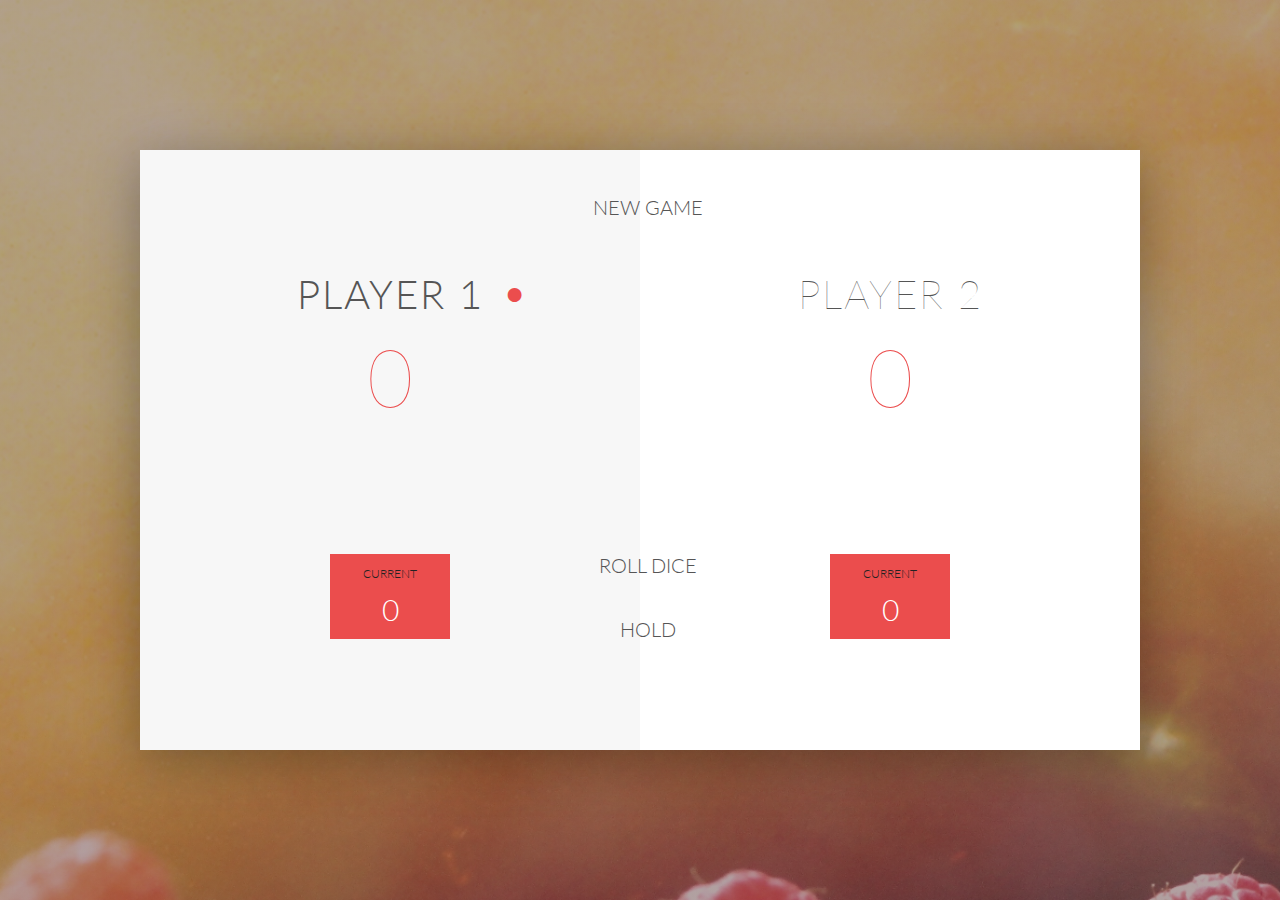
<file: index.html>
<!DOCTYPE html>
<html lang="en">
    <head>
        <meta charset="UTF-8">
        <link href="https://fonts.googleapis.com/css?family=Lato:100,300,600" rel="stylesheet" type="text/css">
        <link href="http://code.ionicframework.com/ionicons/2.0.1/css/ionicons.min.css" rel="stylesheet" type="text/css">
        <link type="text/css" rel="stylesheet" href="style.css">

        <title>Pig Game</title>
    </head>

    <body>
        <div class="wrapper clearfix">
            <div class="player-0-panel active">
                <div class="player-name" id="name-0">Player 1</div>
                <div class="player-score" id="score-0">43</div>
                <div class="player-current-box">
                    <div class="player-current-label">Current</div>
                    <div class="player-current-score" id="current-0">11</div>
                </div>
            </div>

            <div class="player-1-panel">
                <div class="player-name" id="name-1">Player 2</div>
                <div class="player-score" id="score-1">72</div>
                <div class="player-current-box">
                    <div class="player-current-label">Current</div>
                    <div class="player-current-score" id="current-1">0</div>
                </div>
            </div>

            <button class="btn-new"><i class="ion-ios-plus-outline"></i>New game</button>
            <button class="btn-roll"><i class="ion-ios-loop"></i>Roll dice</button>
            <button class="btn-hold"><i class="ion-ios-download-outline"></i>Hold</button>

            <img src="resource/img/dice-5.png" alt="Dice" class="dice">
        </div>

        <script src="app.js"></script>
    </body>
</html>
</file>
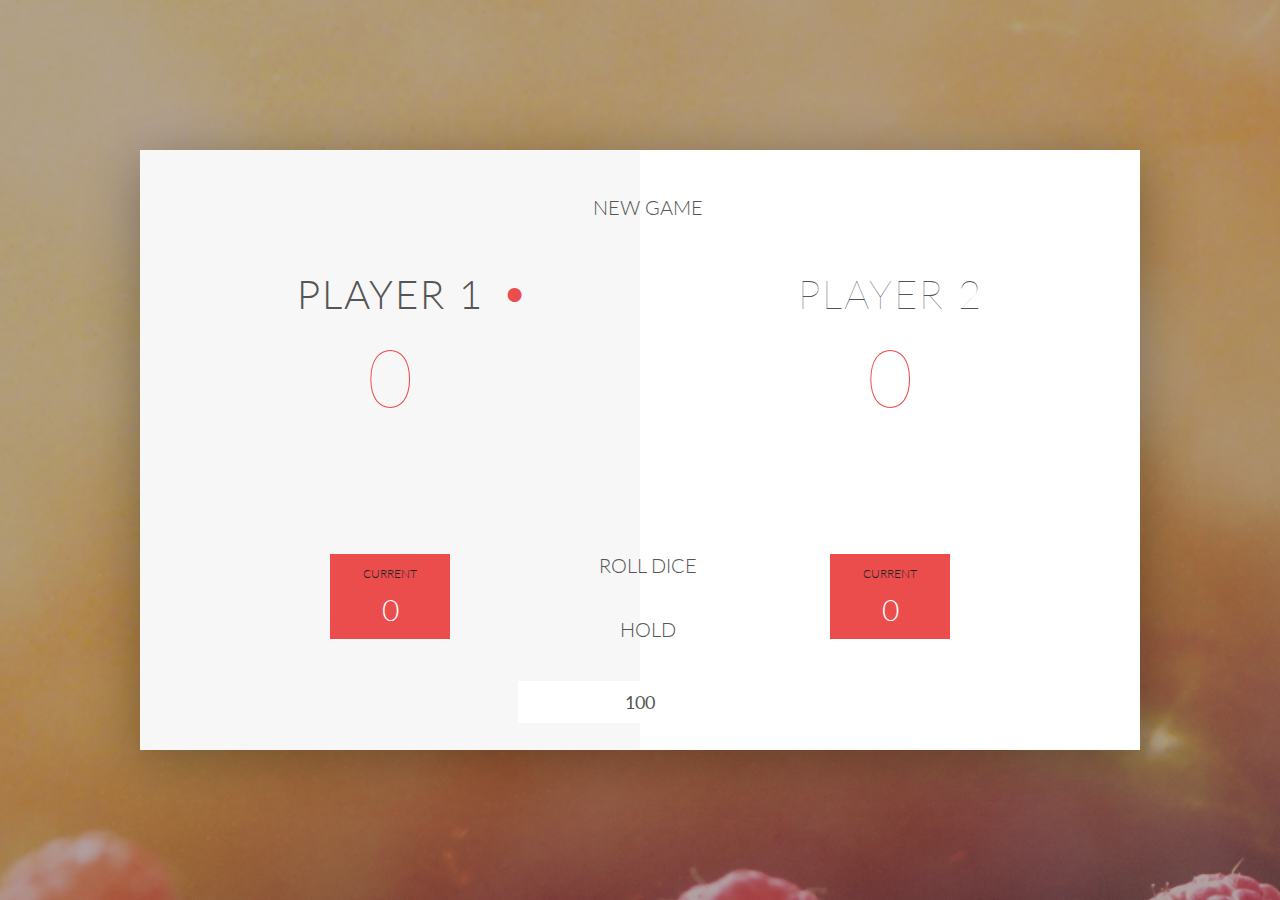
<file: index-challenge.html>
<!DOCTYPE html>
<html lang="en">
    <head>
        <meta charset="UTF-8">
        <link href="https://fonts.googleapis.com/css?family=Lato:100,300,600" rel="stylesheet" type="text/css">
        <link href="http://code.ionicframework.com/ionicons/2.0.1/css/ionicons.min.css" rel="stylesheet" type="text/css">
        <link type="text/css" rel="stylesheet" href="style.css">

        <title>Pig Game</title>
    </head>

    <body>
        <div class="wrapper clearfix">
            <div class="player-0-panel active">
                <div class="player-name" id="name-0">Player 1</div>
                <div class="player-score" id="score-0">43</div>
                <div class="player-current-box">
                    <div class="player-current-label">Current</div>
                    <div class="player-current-score" id="current-0">11</div>
                </div>
            </div>

            <div class="player-1-panel">
                <div class="player-name" id="name-1">Player 2</div>
                <div class="player-score" id="score-1">72</div>
                <div class="player-current-box">
                    <div class="player-current-label">Current</div>
                    <div class="player-current-score" id="current-1">0</div>
                </div>
            </div>

            <button class="btn-new"><i class="ion-ios-plus-outline"></i>New game</button>
            <button class="btn-roll"><i class="ion-ios-loop"></i>Roll dice</button>
            <button class="btn-hold"><i class="ion-ios-download-outline"></i>Hold</button>

            <input placeholder="Final Score" class="score-for-win" type="text" name="max-score">

            <img src="resource/img/dice-5.png" alt="Dice" class="dice">
        </div>

        <script src="app-challenge.js"></script>
    </body>
</html>
</file>
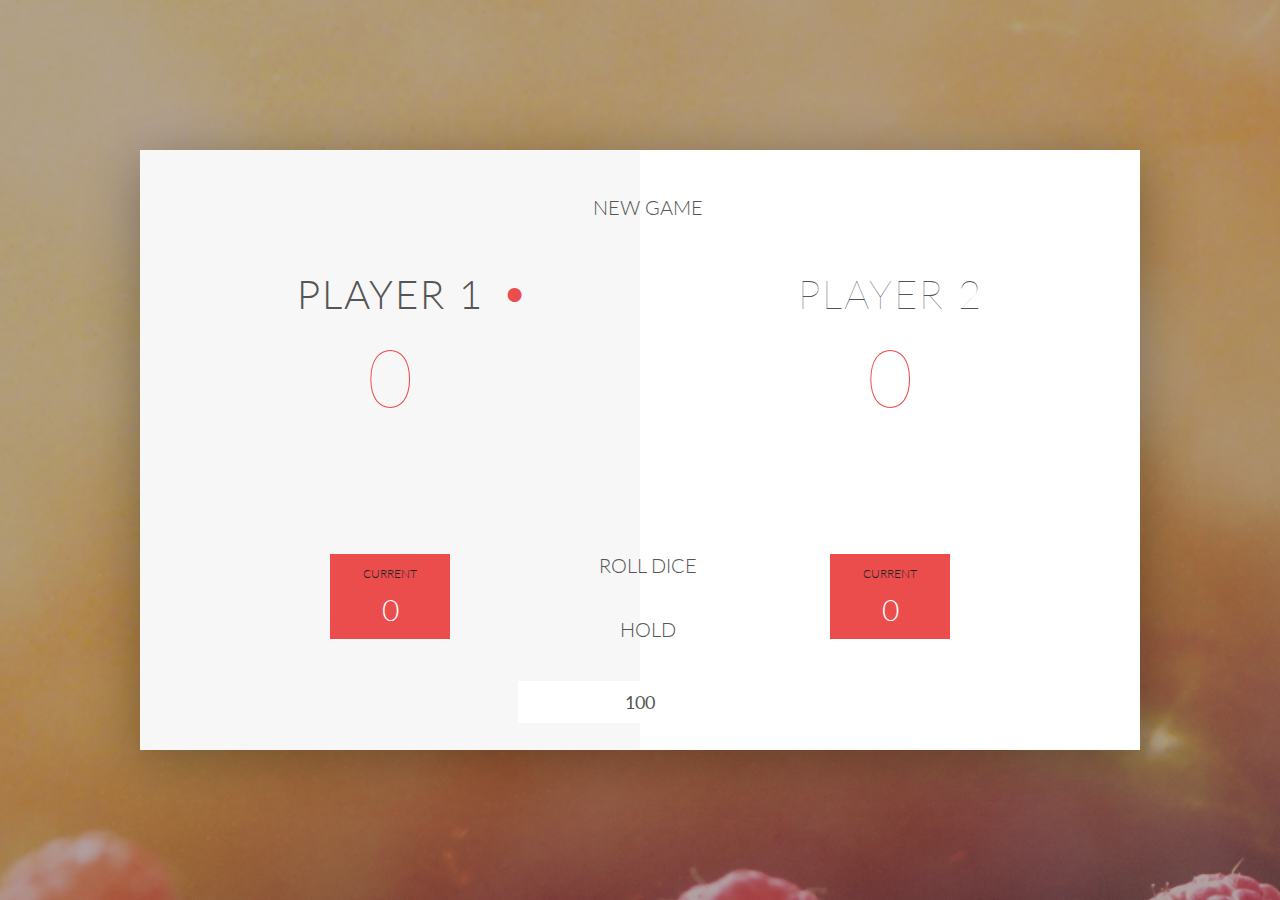
<file: index-challenge3.html>
<!DOCTYPE html>
<html lang="en">
    <head>
        <meta charset="UTF-8">
        <link href="https://fonts.googleapis.com/css?family=Lato:100,300,600" rel="stylesheet" type="text/css">
        <link href="http://code.ionicframework.com/ionicons/2.0.1/css/ionicons.min.css" rel="stylesheet" type="text/css">
        <link type="text/css" rel="stylesheet" href="style.css">

        <title>Pig Game</title>
    </head>

    <body>
        <div class="wrapper clearfix">
            <div class="player-0-panel active">
                <div class="player-name" id="name-0">Player 1</div>
                <div class="player-score" id="score-0">43</div>
                <div class="player-current-box">
                    <div class="player-current-label">Current</div>
                    <div class="player-current-score" id="current-0">11</div>
                </div>
            </div>

            <div class="player-1-panel">
                <div class="player-name" id="name-1">Player 2</div>
                <div class="player-score" id="score-1">72</div>
                <div class="player-current-box">
                    <div class="player-current-label">Current</div>
                    <div class="player-current-score" id="current-1">0</div>
                </div>
            </div>

            <button class="btn-new"><i class="ion-ios-plus-outline"></i>New game</button>
            <button class="btn-roll"><i class="ion-ios-loop"></i>Roll dice</button>
            <button class="btn-hold"><i class="ion-ios-download-outline"></i>Hold</button>

            <input placeholder="Final Score" class="score-for-win" type="text" name="max-score">

            <img src="resource/img/dice-5.png" alt="Dice" class="dice">
            <img src="resource/img/dice-5.png" alt="Dice2" class="dice2">
        </div>

        <script src="app-challenge3.js"></script>
    </body>
</html>
</file>
<file: style.css>
/**********************************************
*** GENERAL
**********************************************/

* {
    margin: 0;
    padding: 0;
    box-sizing: border-box;

}

.clearfix::after {
    content: "";
    display: table;
    clear: both;
}

body {
    background-image: linear-gradient(rgba(62, 20, 20, 0.4), rgba(62, 20, 20, 0.4)), url(resource/img/back.jpg);
    background-size: cover;
    background-position: center;
    font-family: Lato;
    font-weight: 300;
    position: relative;
    height: 100vh;
    color: #555;
}

.wrapper {
    width: 1000px;
    position: absolute;
    top: 50%;
    left: 50%;
    transform: translate(-50%, -50%);
    background-color: #fff;
    box-shadow: 0px 10px 50px rgba(0, 0, 0, 0.3);
    overflow: hidden;
}

.player-0-panel,
.player-1-panel {
    width: 50%;
    float: left;
    height: 600px;
    padding: 100px;
}



/**********************************************
*** PLAYERS
**********************************************/

.player-name {
    font-size: 40px;
    text-align: center;
    text-transform: uppercase;
    letter-spacing: 2px;
    font-weight: 100;
    margin-top: 20px;
    margin-bottom: 10px;
    position: relative;
}

.player-score {
    text-align: center;
    font-size: 80px;
    font-weight: 100;
    color: #EB4D4D;
    margin-bottom: 130px;
}

.active { background-color: #f7f7f7; }
.active .player-name { font-weight: 300; }

.active .player-name::after {
    content: "\2022";
    font-size: 47px;
    position: absolute;
    color: #EB4D4D;
    top: -7px;
    right: 10px;

}

.player-current-box {
    background-color: #EB4D4D;
    color: #fff;
    width: 40%;
    margin: 0 auto;
    padding: 12px;
    text-align: center;
}

.player-current-label {
    text-transform: uppercase;
    margin-bottom: 10px;
    font-size: 12px;
    color: #222;
}

.player-current-score {
    font-size: 30px;
}

button {
    position: absolute;
    width: 200px;
    left: 50%;
    transform: translateX(-50%);
    color: #555;
    background: none;
    border: none;
    font-family: Lato;
    font-size: 20px;
    text-transform: uppercase;
    cursor: pointer;
    font-weight: 300;
    transition: background-color 0.3s, color 0.3s;
}

button:hover { font-weight: 600; }
button:hover i { margin-right: 20px; }

button:focus {
    outline: none;
}

i {
    color: #EB4D4D;
    display: inline-block;
    margin-right: 15px;
    font-size: 32px;
    line-height: 1;
    vertical-align: text-top;
    margin-top: -4px;
    transition: margin 0.3s;
}

.btn-new { top: 45px;}
.btn-roll { top: 403px;}
.btn-hold { top: 467px;}
/* INPUT  */
.score-for-win {
  top: 531px;
  position: absolute;
  left: 50%;
  transform: translateX(-50%);
  color: #555;
  text-align: center;
  padding: 10px;
  border: none;
  font-family: Lato;
  font-size: 18px;
  text-transform: uppercase;
}

.score-for-win: focus{
  outline: none;
}
.dice {
    position: absolute;
    left: 50%;
    top: 178px;
    transform: translateX(-50%);
    height: 100px;
    box-shadow: 0px 10px 60px rgba(0, 0, 0, 0.10);
}

.dice2 {
    position: absolute;
    left: 50%;
    top: 288px;
    transform: translateX(-50%);
    height: 100px;
    box-shadow: 0px 10px 60px rgba(0, 0, 0, 0.10);
}

.winner { background-color: #f7f7f7; }
.winner .player-name { font-weight: 300; color: #EB4D4D; }
</file>
